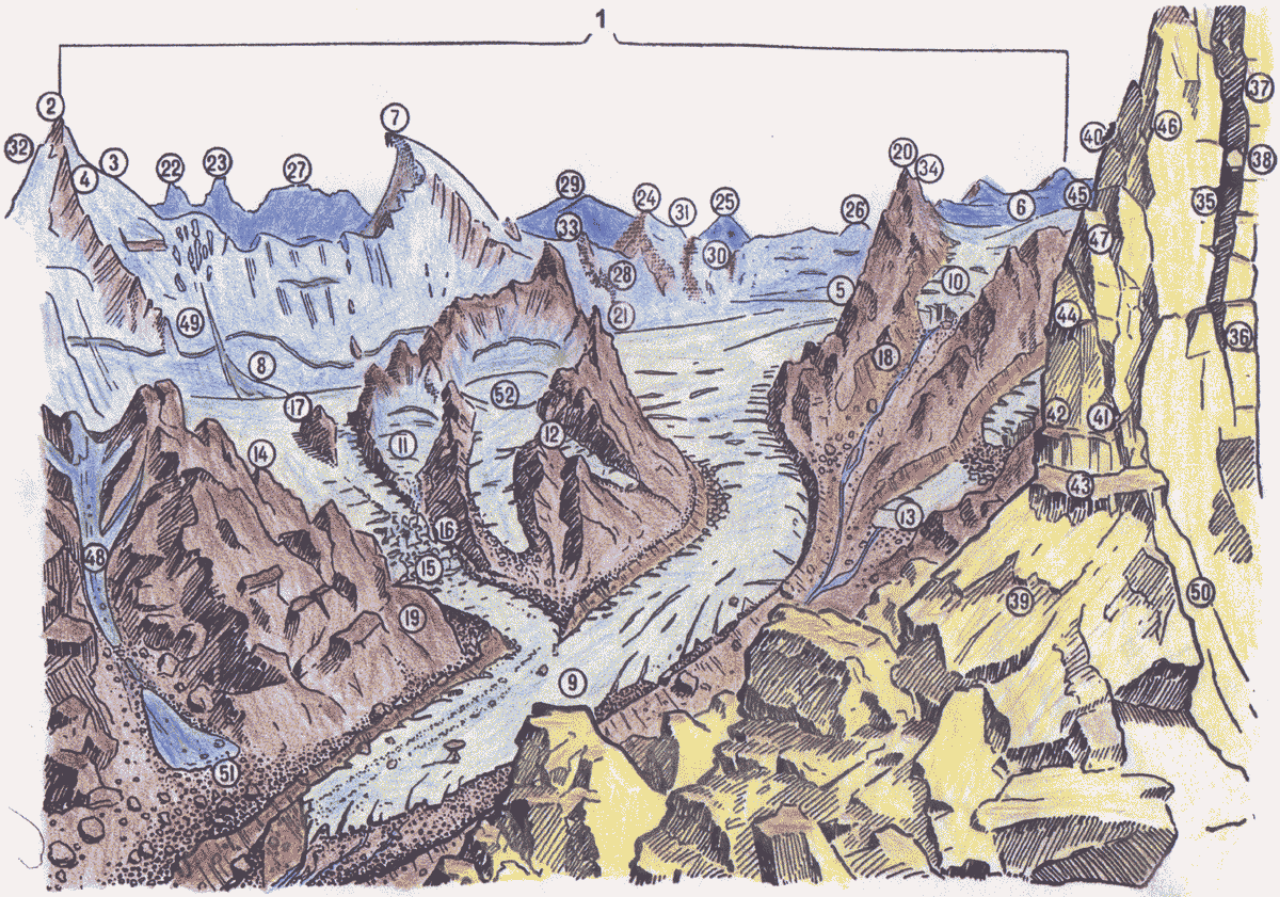
<file: MountainStand/index.html>
<html>

<head>
	<style>
		body {
			margin: 0;
			padding: 0;
		}

		stand__container {
			min-height: 100%;
			position: relative;
		}

		.stand__display {
			position: relative;
			margin: 0 auto;
			background-image: url(stand.png);
			background-repeat: no-repeat;
			background-size: contain;
		}

		.stand__point {
			position: absolute;
			border-radius: 50%;
			cursor: pointer;
		}

		.stand__point-active {
			background-color: blue;
			opacity: 0.2;
		}

		.popup {
			position: absolute;
			top: 0;
			left: 0;
			max-width: 350px;
			background-color: white;
			opacity: 0.85;
			border-radius: 10px;
			padding: 6px;
			font-size: 16px;
			-webkit-user-select: none;
			-moz-user-select: none;
			-ms-user-select: none;
			user-select: none;
			cursor: pointer;
		}

		.popup p {
			margin: 0;
			text-align: justify;
		}

		.popup p+p {
			margin-top: 0.75em;
		}

		.popup ul {
			margin: 0.25em 0 0;
			padding-left: 1.5em;
		}

		@media (max-width: 1280px) {
			.popup {
				font-size: 14px;
				max-width: 275px;
			}
		}
	</style>
</head>

<body>
	<div class="stand">
		<div id="standContainer" class="stand__container">
			<div id="standDisplay" class="stand__display">
			</div>
		</div>
	</div>
	<script src="https://cdnjs.cloudflare.com/ajax/libs/jquery/3.3.1/jquery.min.js"></script>
	<script src="app.js"></script>
</body>

</html>
</file>
